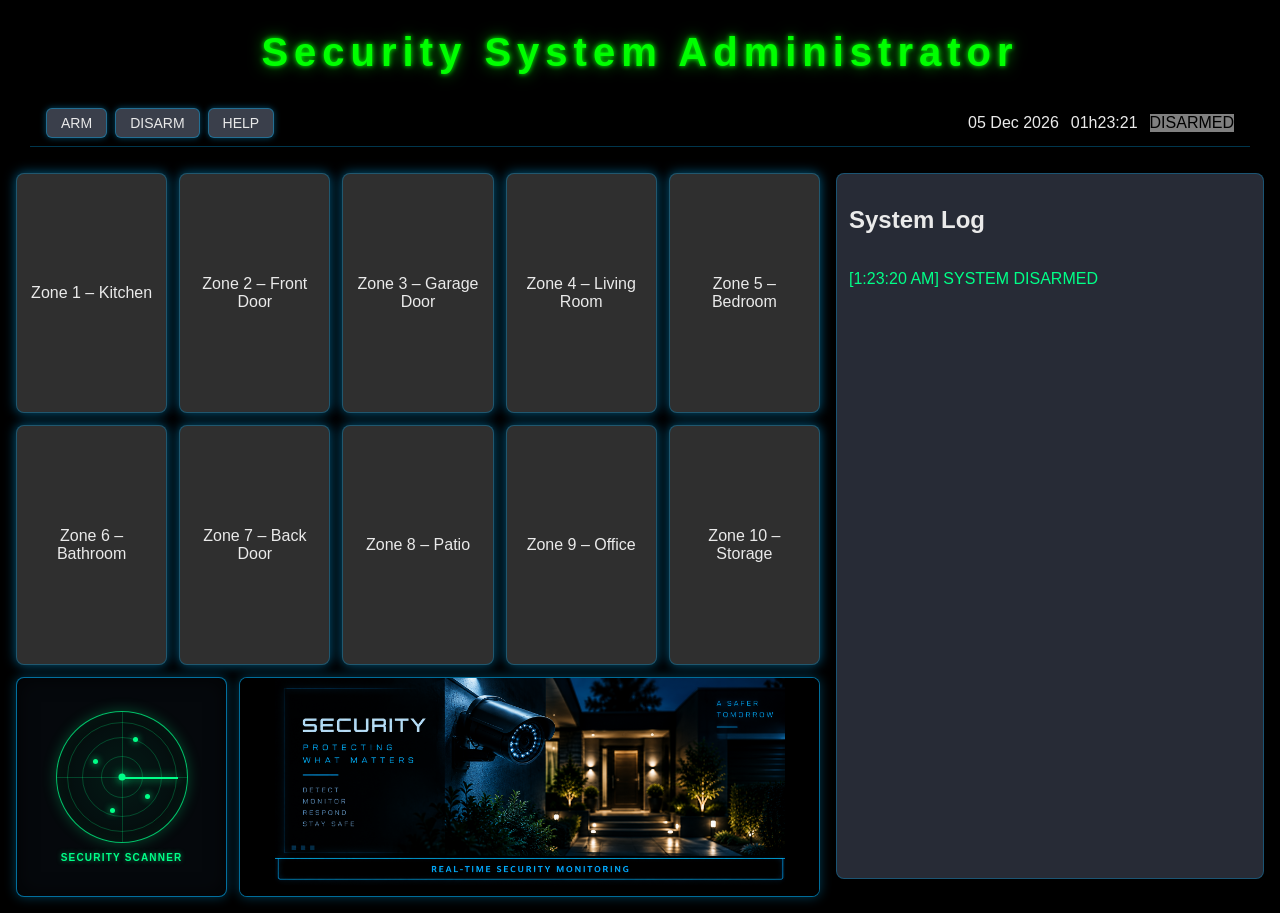
<file: index.html>
<!DOCTYPE html>
<html lang="en">
<head>
  <meta charset="UTF-8" />
  <meta name="viewport" content="width=device-width, initial-scale=1.0" />

  <title>Security System Administrator</title>

  <!-- CSS -->
  <link rel="stylesheet" href="css/layout.css">
  <link rel="stylesheet" href="css/style.css">
  <link rel="stylesheet" href="css/status-help.css">
  <link rel="stylesheet" href="css/style-mobile.css">
</head>

<body>

  <!-- ================= HEADER ================= -->
  <header id="header">

    <h1 id="system-title">
      Security System Administrator
    </h1>

    <div id="top-bar">

      <div id="controls">
        <button id="arm-btn">ARM</button>
        <button id="disarm-btn">DISARM</button>
      </div>

      <div id="datetime">
        <span id="date">--</span>
        <span id="time">--</span>
        <span id="status-indicator">DISARMED</span>
      </div>

    </div>

  </header>

  <!-- ================= MAIN ================= -->
  <main id="main">

    <!-- ================= ZONES ================= -->
    <section id="zones-area">

      <div class="zone" data-zone="1">
        Zone 1 – Kitchen
      </div>

      <div class="zone" data-zone="2">
        Zone 2 – Front Door
      </div>

      <div class="zone" data-zone="3">
        Zone 3 – Garage Door
      </div>

      <div class="zone" data-zone="4">
        Zone 4 – Living Room
      </div>

      <div class="zone" data-zone="5">
        Zone 5 – Bedroom
      </div>

      <div class="zone" data-zone="6">
        Zone 6 – Bathroom
      </div>

      <div class="zone" data-zone="7">
        Zone 7 – Back Door
      </div>

      <div class="zone" data-zone="8">
        Zone 8 – Patio
      </div>

      <div class="zone" data-zone="9">
        Zone 9 – Office
      </div>

      <div class="zone" data-zone="10">
        Zone 10 – Storage
      </div>

      <!-- ================= SECURITY DISPLAY ================= -->
      <section
        id="monitoring-panel"
        class="monitor-state-normal"
      >

        <!-- ================= BOX 1 – LIVE RADAR ================= -->
        <div class="radar-box">

          <div class="radar-section">

            <div class="radar-display">

              <div class="radar-ring radar-ring-1"></div>
              <div class="radar-ring radar-ring-2"></div>
              <div class="radar-ring radar-ring-3"></div>

              <div class="radar-horizontal"></div>
              <div class="radar-vertical"></div>

              <div class="radar-sweep"></div>

              <span class="radar-dot dot-1"></span>
              <span class="radar-dot dot-2"></span>
              <span class="radar-dot dot-3"></span>
              <span class="radar-dot dot-4"></span>

              <div class="radar-center"></div>

            </div>

            <div class="radar-label">
              SECURITY SCANNER
            </div>

          </div>

        </div>

        <!-- ================= BOX 2 – SECURITY IMAGE ================= -->
        <div class="security-image-box">

          <img
            src="images/monitoring/security-monitor.png"
            alt="Security monitoring"
            class="security-monitor-image"
          >

        </div>

      </section>

    </section>

    <!-- ================= SYSTEM LOG ================= -->
    <aside id="system-log">

      <h2>System Log</h2>

      <div id="log-entries"></div>

    </aside>

  </main>

  <!-- ================= SCRIPTS ================= -->
  <script src="js/app.js"></script>
  <script src="js/status-help.js"></script>

</body>
</html>
</file>
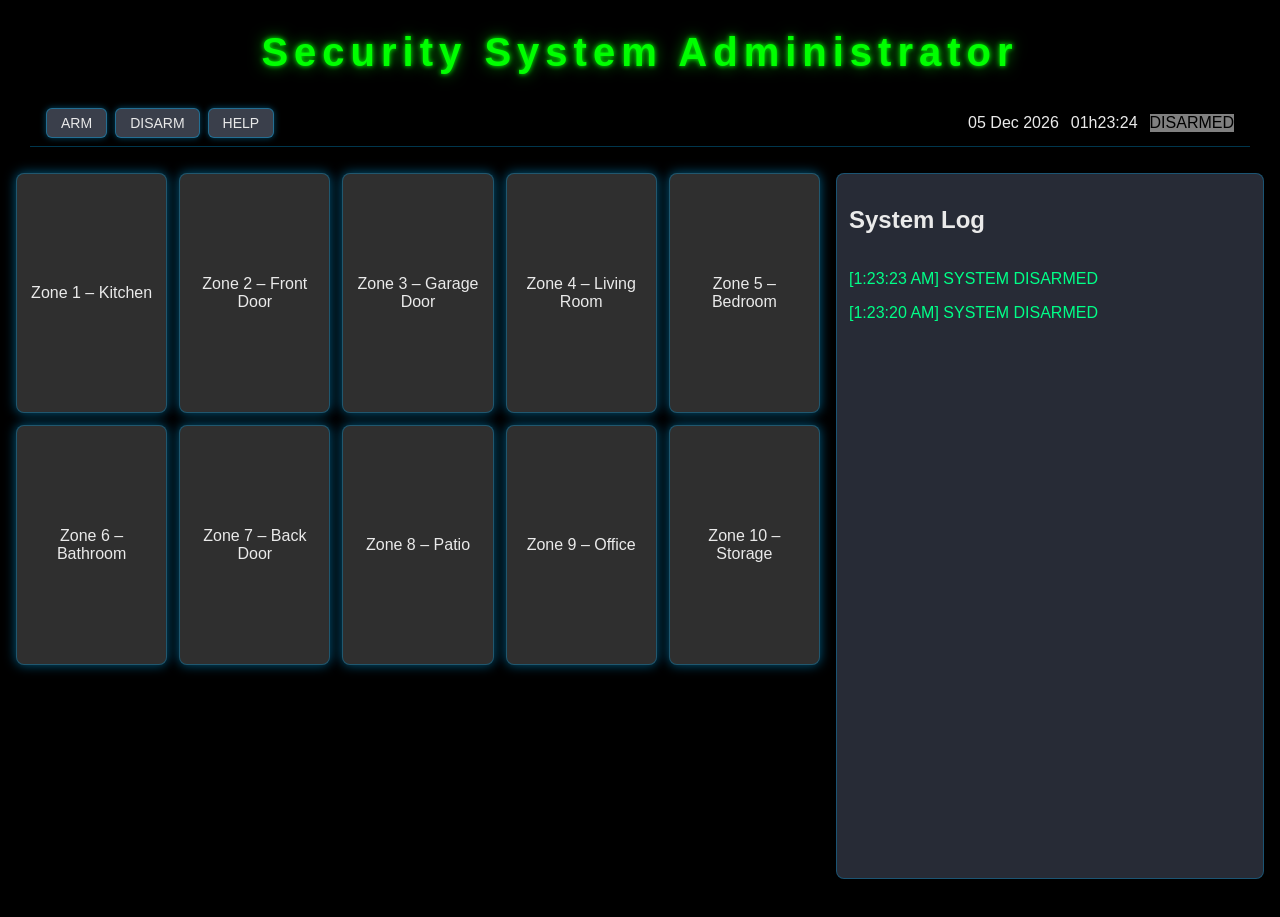
<file: ssa-clean/index.html>
<!DOCTYPE html>
<html lang="en">
<head>
  <meta charset="UTF-8" />
  <meta name="viewport" content="width=device-width, initial-scale=1.0" />
  <title>Security System Administrator</title>

  <!-- CSS -->
  <link rel="stylesheet" href="css/layout.css">
  <link rel="stylesheet" href="css/style.css">
  <link rel="stylesheet" href="css/status-help.css">
  <link rel="stylesheet" href="css/style-mobile.css">
</head>

<body>

  <!-- ================= HEADER ================= -->
  <header id="header">
    <h1 id="system-title">Security System Administrator</h1>

    <div id="top-bar">
      <div id="controls">
        <button id="arm-btn">ARM</button>
        <button id="disarm-btn">DISARM</button>
      </div>

      <div id="datetime">
        <span id="date">--</span>
        <span id="time">--</span>
        <span id="status-indicator">DISARMED</span>
      </div>
    </div>
  </header>

  <!-- ================= MAIN ================= -->
  <main id="main">

    <section id="zones-area">
      <div class="zone" data-zone="1">Zone 1 – Kitchen</div>
      <div class="zone" data-zone="2">Zone 2 – Front Door</div>
      <div class="zone" data-zone="3">Zone 3 – Garage Door</div>
      <div class="zone" data-zone="4">Zone 4 – Living Room</div>
      <div class="zone" data-zone="5">Zone 5 – Bedroom</div>
      <div class="zone" data-zone="6">Zone 6 – Bathroom</div>
      <div class="zone" data-zone="7">Zone 7 – Back Door</div>
      <div class="zone" data-zone="8">Zone 8 – Patio</div>
      <div class="zone" data-zone="9">Zone 9 – Office</div>
      <div class="zone" data-zone="10">Zone 10 – Storage</div>
    </section>

    <aside id="system-log">
      <h2>System Log</h2>
      <div id="log-entries"></div>
    </aside>

  </main>

  <!-- ================= SCRIPTS ================= -->
  <script src="js/app.js"></script>
  <script src="js/status-help.js"></script>

</body>
</html>
</file>
<file: css/layout.css>
html, body {
  margin: 0;
  padding: 0;
  height: 100%;
  overflow: hidden;
}

#header {
  text-align: center;
  padding: 20px 30px 10px;
}

#top-bar {
  display: flex;
  justify-content: space-between;
  align-items: center;
  margin-top: 15px;
}

#controls {
  display: flex;
  gap: 12px;
}

#datetime {
  display: flex;
  gap: 12px;
}

#main {
  display: grid;
  grid-template-columns: 2.2fr 1fr;
  height: calc(100% - 140px);
  padding: 20px 30px;
  gap: 20px;
  min-height: 0;
}

#zones-area {
  display: grid;
  grid-template-columns: repeat(5, 1fr);
  grid-template-rows: repeat(2, 240px);
  gap: 15px;
}

.zone {
  display: flex;
  align-items: center;
  justify-content: center;
  text-align: center;
  user-select: none;
}

#system-log {
  display: flex;
  flex-direction: column;
  min-height: 0;
}

#log-entries {
  flex: 1;
  overflow-y: auto;
  min-height: 0;
}
</file>
<file: css/style.css>
/* ===============================
   GLOBAL
   =============================== */

html, body {
  margin: 0;
  padding: 0;
  height: 100%;
  background-color: #000;
  color: #eaeaea;
  font-family: "Segoe UI", Tahoma, sans-serif;
}

/* ===============================
   HEADER
   =============================== */

#system-title {
  font-size: 40px;
  font-weight: 700;
  color: #00ff00;
  text-align: center;
  letter-spacing: 0.15em;
  margin: 0;
  padding: 10px 0;
  text-shadow:
    0 0 5px #00ff00,
    0 0 15px rgba(0,255,0,0.6);
}

/* ===============================
   TOP BAR
   =============================== */

#top-bar {
  display: flex;
  justify-content: space-between;
  align-items: center;
  padding: 8px 16px;
  border-bottom: 1px solid rgba(0,180,255,0.3);
}

#controls {
  display: flex;
  gap: 8px;
}

/* ===============================
   ARM / DISARM BUTTONS
   =============================== */

#controls button {
  background-color: #3a3f4b;
  color: #eaeaea;
  border: 1px solid rgba(0,180,255,0.4);
  border-radius: 6px;
  padding: 6px 14px;
  font-size: 14px;
  cursor: pointer;

  box-shadow:
    0 0 6px rgba(0,180,255,0.4);

  transition:
    background-color 0.2s ease,
    transform 0.1s ease;
}

#controls button:hover {
  background-color: #4a5060;
  transform: translateY(-1px);
}

/* ===============================
   MAIN LAYOUT – DESKTOP
   =============================== */

#main {
  display: flex;
  gap: 16px;
  padding: 16px;
  box-sizing: border-box;
}

/* ===============================
   ZONES
   =============================== */

#zones-area {
  display: grid;

  grid-template-columns:
    repeat(5, minmax(0, 1fr));

  gap: 12px;

  flex: 2;
  min-width: 0;
}

.zone {
  background-color: #272b36;
  border-radius: 8px;
  padding: 12px;

  text-align: center;
  cursor: pointer;

  border:
    1px solid rgba(0,180,255,0.3);

  box-shadow:
    0 0 12px rgba(0,180,255,0.5),
    0 2px 6px rgba(0,0,0,0.4);

  transition:
    transform 0.15s ease,
    background-color 0.2s ease;
}

.zone:hover {
  transform: translateY(-2px);
  background-color: #2d3240;
}

/* ===============================
   CAMERA ZONES – SHARED
   =============================== */

.zone[data-zone="1"].armed,
.zone[data-zone="2"].armed,
.zone[data-zone="3"].armed,
.zone[data-zone="4"].armed,
.zone[data-zone="5"].armed,
.zone[data-zone="6"].armed,
.zone[data-zone="7"].armed,
.zone[data-zone="8"].armed,
.zone[data-zone="9"].armed,
.zone[data-zone="10"].armed {
  position: relative;
  overflow: hidden;

  min-height: 150px;
  padding: 0;

  background-size: cover;
  background-position: center;
  background-repeat: no-repeat;

  color: transparent;
}

/* ===============================
   ZONE 1 – KITCHEN
   =============================== */

.zone[data-zone="1"].armed {
  background-image:
    url("../images/zones/1. kitchen.png");
}

.zone[data-zone="1"].armed::after {
  content: "Zone 1 – Kitchen";
}

/* ===============================
   ZONE 2 – FRONT DOOR
   =============================== */

.zone[data-zone="2"].armed {
  background-image:
    url("../images/zones/2. front-door.png");
}

.zone[data-zone="2"].armed::after {
  content: "Zone 2 – Front Door";
}

/* ===============================
   ZONE 3 – GARAGE DOOR
   =============================== */

.zone[data-zone="3"].armed {
  background-image:
    url("../images/zones/3. garage-door.png");
}

.zone[data-zone="3"].armed::after {
  content: "Zone 3 – Garage Door";
}

/* ===============================
   ZONE 4 – LIVING ROOM
   =============================== */

.zone[data-zone="4"].armed {
  background-image:
    url("../images/zones/4. living-room.png");
}

.zone[data-zone="4"].armed::after {
  content: "Zone 4 – Living Room";
}

/* ===============================
   ZONE 5 – BEDROOM
   =============================== */

.zone[data-zone="5"].armed {
  background-image:
    url("../images/zones/5. bedroom.png");
}

.zone[data-zone="5"].armed::after {
  content: "Zone 5 – Bedroom";
}

/* ===============================
   ZONE 6 – BATHROOM
   =============================== */

.zone[data-zone="6"].armed {
  background-image:
    url("../images/zones/6. bathroom.png");
}

.zone[data-zone="6"].armed::after {
  content: "Zone 6 – Bathroom";
}

/* ===============================
   ZONE 7 – BACK DOOR
   =============================== */

.zone[data-zone="7"].armed {
  background-image:
    url("../images/zones/7. back-door.png");
}

.zone[data-zone="7"].armed::after {
  content: "Zone 7 – Back Door";
}

/* ===============================
   ZONE 8 – PATIO
   =============================== */

.zone[data-zone="8"].armed {
  background-image:
    url("../images/zones/8. patio.png");
}

.zone[data-zone="8"].armed::after {
  content: "Zone 8 – Patio";
}

/* ===============================
   ZONE 9 – OFFICE
   =============================== */

.zone[data-zone="9"].armed {
  background-image:
    url("../images/zones/9. office.png");
}

.zone[data-zone="9"].armed::after {
  content: "Zone 9 – Office";
}

/* ===============================
   ZONE 10 – STORAGE
   =============================== */

.zone[data-zone="10"].armed {
  background-image:
    url("../images/zones/10. storage.png");
}

.zone[data-zone="10"].armed::after {
  content: "Zone 10 – Storage";
}

/* ===============================
   CAMERA ZONE LABEL STRIPS
   =============================== */

.zone[data-zone="1"].armed::after,
.zone[data-zone="2"].armed::after,
.zone[data-zone="3"].armed::after,
.zone[data-zone="4"].armed::after,
.zone[data-zone="5"].armed::after,
.zone[data-zone="6"].armed::after,
.zone[data-zone="7"].armed::after,
.zone[data-zone="8"].armed::after,
.zone[data-zone="9"].armed::after,
.zone[data-zone="10"].armed::after {
  position: absolute;

  left: 0;
  right: 0;
  bottom: 0;

  padding: 8px 6px;

  background-color:
    var(
      --zone-strip-color,
      rgba(0, 0, 0, 0.82)
    );

  color: #ffffff;

  font-size: 14px;
  font-weight: 600;
  text-align: center;
}

/* ===============================
   CONFIRMED ALARM – STRIP FLICKER
   =============================== */

.zone[data-zone="1"].armed[style*="--zone-strip-color"]::after,
.zone[data-zone="2"].armed[style*="--zone-strip-color"]::after,
.zone[data-zone="3"].armed[style*="--zone-strip-color"]::after,
.zone[data-zone="4"].armed[style*="--zone-strip-color"]::after,
.zone[data-zone="5"].armed[style*="--zone-strip-color"]::after,
.zone[data-zone="6"].armed[style*="--zone-strip-color"]::after,
.zone[data-zone="7"].armed[style*="--zone-strip-color"]::after,
.zone[data-zone="8"].armed[style*="--zone-strip-color"]::after,
.zone[data-zone="9"].armed[style*="--zone-strip-color"]::after,
.zone[data-zone="10"].armed[style*="--zone-strip-color"]::after {
  animation:
    alarm-strip-flicker 0.7s infinite;
}

@keyframes alarm-strip-flicker {

  0%,
  100% {
    background-color: #ff0000;

    box-shadow:
      0 0 14px rgba(255, 0, 0, 0.95);
  }

  50% {
    background-color: #650000;

    box-shadow:
      0 0 3px rgba(255, 0, 0, 0.25);
  }
}

/* ==================================================
   SECURITY MONITORING PANEL
   ================================================== */

#monitoring-panel {
  grid-column: 1 / -1;

  display: flex;
  flex-direction: column;

  width: 100%;
  min-width: 0;

  box-sizing: border-box;

  background-color: #05080c;

  border:
    1px solid rgba(0,180,255,0.55);

  border-radius: 8px;

  box-shadow:
    0 0 12px rgba(0,180,255,0.28),
    inset 0 0 24px rgba(0,0,0,0.75);

  overflow: hidden;
}

/* ==================================================
   MONITOR BODY
   Radar left / System Monitor right
   ================================================== */

.monitor-body {
  display: grid;

  grid-template-columns:
    210px
    minmax(330px, 480px)
    minmax(0, 1fr);

  column-gap: 70px;

  align-items: center;

  width: 100%;
  box-sizing: border-box;

  padding: 24px 38px 20px;
}

/* ===============================
   RADAR SECTION
   =============================== */

.radar-section {
  display: flex;
  flex-direction: column;

  align-items: center;
  justify-content: center;

  justify-self: start;

  width: 180px;
  min-width: 0;
}

.radar-display {
  position: relative;

  width: 130px;
  height: 130px;

  flex-shrink: 0;

  border:
    1px solid rgba(0,255,136,0.75);

  border-radius: 50%;

  background:
    radial-gradient(
      circle,
      rgba(0,255,136,0.08) 0%,
      rgba(0,255,136,0.03) 55%,
      rgba(0,0,0,0.55) 100%
    );

  box-shadow:
    0 0 14px rgba(0,255,136,0.25),
    inset 0 0 18px rgba(0,255,136,0.08);

  overflow: hidden;
}

/* ===============================
   RADAR RINGS
   =============================== */

.radar-ring {
  position: absolute;

  top: 50%;
  left: 50%;

  border:
    1px solid rgba(0,255,136,0.24);

  border-radius: 50%;

  transform:
    translate(-50%, -50%);
}

.radar-ring-1 {
  width: 40px;
  height: 40px;
}

.radar-ring-2 {
  width: 78px;
  height: 78px;
}

.radar-ring-3 {
  width: 108px;
  height: 108px;
}

/* ===============================
   RADAR CROSSHAIR
   =============================== */

.radar-horizontal {
  position: absolute;

  top: 50%;
  left: 0;

  width: 100%;
  height: 1px;

  background-color:
    rgba(0,255,136,0.22);
}

.radar-vertical {
  position: absolute;

  top: 0;
  left: 50%;

  width: 1px;
  height: 100%;

  background-color:
    rgba(0,255,136,0.22);
}

/* ===============================
   RADAR SWEEP
   =============================== */

.radar-sweep {
  position: absolute;

  top: 50%;
  left: 50%;

  width: 56px;
  height: 2px;

  background-color: #00ff88;

  transform-origin: left center;

  box-shadow:
    0 0 8px rgba(0,255,136,0.9);

  animation:
    radar-scan 4s linear infinite;
}

@keyframes radar-scan {

  from {
    transform: rotate(0deg);
  }

  to {
    transform: rotate(360deg);
  }
}

/* ===============================
   RADAR CENTRE
   =============================== */

.radar-center {
  position: absolute;

  top: 50%;
  left: 50%;

  width: 7px;
  height: 7px;

  background-color: #00ff88;

  border-radius: 50%;

  transform:
    translate(-50%, -50%);

  box-shadow:
    0 0 10px #00ff88;
}

/* ===============================
   RADAR SENSOR POINTS
   =============================== */

.radar-dot {
  position: absolute;

  width: 5px;
  height: 5px;

  background-color: #00ff88;

  border-radius: 50%;

  box-shadow:
    0 0 7px #00ff88;
}

.dot-1 {
  top: 25px;
  left: 76px;
}

.dot-2 {
  top: 47px;
  left: 36px;
}

.dot-3 {
  top: 82px;
  left: 88px;
}

.dot-4 {
  top: 96px;
  left: 53px;
}

.radar-label {
  margin-top: 9px;

  color: #00ff88;

  font-size: 10px;
  font-weight: 700;

  letter-spacing: 0.12em;

  text-align: center;

  text-shadow:
    0 0 5px rgba(0,255,136,0.55);
}

/* ==================================================
   SYSTEM MONITOR INFORMATION
   ================================================== */

.monitor-information {
  justify-self: start;

  width: 100%;
  max-width: 480px;

  min-width: 0;

  box-sizing: border-box;
}

.monitor-information h3 {
  margin: 0 0 16px 0;

  color: #00bfff;

  font-size: 17px;
  font-weight: 700;

  letter-spacing: 0.1em;

  text-transform: uppercase;

  text-shadow:
    0 0 6px rgba(0,191,255,0.3);
}

/* ===============================
   MONITOR ROWS
   =============================== */

.monitor-row {
  display: grid;

  grid-template-columns:
    180px minmax(0, 1fr);

  align-items: center;

  column-gap: 24px;

  min-height: 27px;

  padding: 3px 0;

  border-bottom:
    1px solid rgba(255,255,255,0.08);

  box-sizing: border-box;
}

.monitor-label {
  color: #8d98a8;

  font-size: 11px;
  font-weight: 600;

  letter-spacing: 0.08em;
}

.monitor-value {
  color: #eaeaea;

  font-size: 12px;
  font-weight: 600;

  white-space: nowrap;
}

.monitor-secure {
  color: #00ff88;

  text-shadow:
    0 0 5px rgba(0,255,136,0.5);
}

/* ==================================================
   MONITOR FOOTER
   ================================================== */

.monitor-footer {
  position: static;

  width: 100%;

  box-sizing: border-box;

  margin: 0;

  padding: 9px 12px;

  text-align: center;

  border-top:
    1px solid rgba(0,180,255,0.42);

  background-color:
    rgba(0,0,0,0.38);

  color: #00bfff;

  font-size: 10px;
  font-weight: 700;

  letter-spacing: 0.22em;

  text-shadow:
    0 0 6px rgba(0,191,255,0.35);
}

/* ==================================================
   MONITORING PANEL – NORMAL
   ================================================== */

#monitoring-panel.monitor-state-normal
.radar-display {
  border-color:
    rgba(0,255,136,0.75);
}

#monitoring-panel.monitor-state-normal
.radar-sweep,

#monitoring-panel.monitor-state-normal
.radar-center,

#monitoring-panel.monitor-state-normal
.radar-dot {
  background-color: #00ff88;
}

/* ==================================================
   ENTRY DELAY – AMBER WARNING
   ================================================== */

#monitoring-panel.monitor-state-warning {
  border-color:
    rgba(255,213,79,0.8);

  box-shadow:
    0 0 17px rgba(255,213,79,0.4),
    inset 0 0 20px rgba(0,0,0,0.7);
}

#monitoring-panel.monitor-state-warning
.radar-display {
  border-color: #ffd54f;

  box-shadow:
    0 0 18px rgba(255,213,79,0.6),
    inset 0 0 18px rgba(255,213,79,0.1);
}

#monitoring-panel.monitor-state-warning
.radar-ring {
  border-color:
    rgba(255,213,79,0.35);
}

#monitoring-panel.monitor-state-warning
.radar-horizontal,

#monitoring-panel.monitor-state-warning
.radar-vertical {
  background-color:
    rgba(255,213,79,0.3);
}

#monitoring-panel.monitor-state-warning
.radar-sweep,

#monitoring-panel.monitor-state-warning
.radar-center,

#monitoring-panel.monitor-state-warning
.radar-dot {
  background-color: #ffd54f;

  box-shadow:
    0 0 10px rgba(255,213,79,0.95);
}

#monitoring-panel.monitor-state-warning
.radar-label,

#monitoring-panel.monitor-state-warning
#monitor-status,

#monitoring-panel.monitor-state-warning
#monitor-mode {
  color: #ffd54f;

  text-shadow:
    0 0 7px rgba(255,213,79,0.7);
}

/* ==================================================
   CONFIRMED ALARM – RED
   ================================================== */

#monitoring-panel.monitor-state-alarm {
  border-color:
    rgba(255,0,0,0.9);

  box-shadow:
    0 0 22px rgba(255,0,0,0.55),
    inset 0 0 22px rgba(255,0,0,0.08);

  animation:
    monitor-alarm-pulse 0.8s infinite;
}

#monitoring-panel.monitor-state-alarm
.radar-display {
  border-color: #ff0000;

  box-shadow:
    0 0 22px rgba(255,0,0,0.75),
    inset 0 0 18px rgba(255,0,0,0.1);
}

#monitoring-panel.monitor-state-alarm
.radar-ring {
  border-color:
    rgba(255,0,0,0.4);
}

#monitoring-panel.monitor-state-alarm
.radar-horizontal,

#monitoring-panel.monitor-state-alarm
.radar-vertical {
  background-color:
    rgba(255,0,0,0.35);
}

#monitoring-panel.monitor-state-alarm
.radar-sweep,

#monitoring-panel.monitor-state-alarm
.radar-center,

#monitoring-panel.monitor-state-alarm
.radar-dot {
  background-color: #ff0000;

  box-shadow:
    0 0 12px rgba(255,0,0,1);
}

#monitoring-panel.monitor-state-alarm
.radar-label,

#monitoring-panel.monitor-state-alarm
#monitor-status,

#monitoring-panel.monitor-state-alarm
#monitor-mode {
  color: #ff0000;

  text-shadow:
    0 0 8px rgba(255,0,0,0.9);
}

@keyframes monitor-alarm-pulse {

  0%,
  100% {
    box-shadow:
      0 0 22px rgba(255,0,0,0.6),
      inset 0 0 22px rgba(255,0,0,0.08);
  }

  50% {
    box-shadow:
      0 0 8px rgba(255,0,0,0.25),
      inset 0 0 14px rgba(255,0,0,0.04);
  }
}

/* ===============================
   SYSTEM LOG
   =============================== */

#system-log {
  flex: 1;

  background-color: #272b36;

  border-radius: 8px;

  padding: 12px;

  overflow-y: auto;

  max-height:
    calc(100vh - 220px);

  border:
    1px solid rgba(0,180,255,0.3);
}

/* ===============================
   MOBILE – LANDSCAPE ONLY
   =============================== */

@media
(max-width: 480px)
and
(orientation: landscape) {

  body {
    overflow-y: auto;
  }

  #main {
    display: grid;

    grid-template-columns:
      1fr 2fr;

    gap: 12px;

    height: auto;
  }

  #zones-area {
    grid-template-columns:
      repeat(5, 1fr);

    gap: 8px;
  }

  .zone {
    padding: 6px 4px;

    font-size: 11px;

    min-height: 42px;
  }

  #monitoring-panel {
    grid-column: 1 / -1;
  }

  .monitor-body {
    grid-template-columns:
      150px minmax(220px, 1fr);

    column-gap: 25px;

    padding:
      15px 18px;
  }

  .radar-section {
    width: 140px;
  }

  .radar-display {
    width: 100px;
    height: 100px;
  }

  .monitor-row {
    grid-template-columns:
      100px 1fr;

    column-gap: 10px;
  }

  #system-log {
    max-height: none;

    font-size: 11px;
  }
}

/* ==================================================
   SSA SECURITY DISPLAY – TWO BOX FINAL LAYOUT
   ================================================== */

#monitoring-panel {
  grid-column: 1 / -1;

  display: grid;

  grid-template-columns:
    minmax(190px, 0.8fr)
    minmax(0, 2.2fr);

  gap: 12px;

  width: 100%;
  min-width: 0;

  box-sizing: border-box;

  background: transparent;

  border: none;
  border-radius: 0;

  box-shadow: none;

  overflow: visible;
}

/* ==================================================
   BOX 1 – LIVE RADAR
   ================================================== */

.radar-box {
  display: flex;

  align-items: center;
  justify-content: center;

  min-width: 0;

  height: 220px;

  box-sizing: border-box;

  background-color: #05080c;

  border: 1px solid rgba(0, 180, 255, 0.6);
  border-radius: 8px;

  box-shadow:
    0 0 12px rgba(0, 180, 255, 0.32),
    inset 0 0 20px rgba(0, 0, 0, 0.7);

  overflow: hidden;
}

.radar-section {
  display: flex;

  flex-direction: column;

  align-items: center;
  justify-content: center;

  width: 100%;
}

/* ==================================================
   BOX 2 – SECURITY IMAGE
   ================================================== */

.security-image-box {
  display: flex;

  align-items: center;
  justify-content: center;

  min-width: 0;

  height: 220px;

  box-sizing: border-box;

  background-color: #000;

  border: 1px solid rgba(0, 180, 255, 0.6);
  border-radius: 8px;

  box-shadow:
    0 0 12px rgba(0, 180, 255, 0.32);

  overflow: hidden;
}

.security-monitor-image {
  display: block;

  width: 100%;
  height: 100%;

  object-fit: contain;

  object-position: center;

  background-color: #000;
}
</file>
<file: css/status-help.css>
/* ===============================
   HELP BUTTON & PANEL
   =============================== */

#help-btn {
  background-color: #005f66;
  color: #eaffff;
}

#help-btn:hover {
  background-color: #008c96;
}

/* Overlay */
#help-overlay {
  position: fixed;
  inset: 0;
  background: rgba(0, 0, 0, 0.75);
  display: none;
  align-items: center;
  justify-content: center;
  z-index: 9999;
}

/* Help box */
#help-box {
  width: 420px;
  max-width: 90%;
  background-color: #0e0e0e;
  border: 2px solid #00e5ff;
  border-radius: 14px;
  padding: 20px 22px;
  color: #eaeaea;
  box-shadow: 0 0 25px rgba(0, 229, 255, 0.35);
}

#help-box h2 {
  margin-top: 0;
  color: #8dfcff;
  text-align: center;
}

#help-box ul {
  padding-left: 18px;
  font-size: 14px;
  line-height: 1.5;
}

#help-close {
  margin-top: 18px;
  width: 100%;
  background-color: #333;
}

#help-close:hover {
  background-color: #555;
}
</file>
<file: css/style-mobile.css>
/* ==============================================
   MOBILE OPTIMIZED STYLES
   Targets landscape & portrait - fixes scroll issues
============================================== */

/* BASE MOBILE RESETS - FIX VIEWPORT & SCROLL */
html, body {
    width: 100% !important;
    height: auto !important;
    overflow-x: hidden !important;
    margin: 0 !important;
    padding: 0 !important;
}

/* TOP BAR - IMPROVE MOBILE ALIGNMENT */
body > div:first-child {
    display: flex !important;
    justify-content: space-between !important;
    align-items: center !important;
    padding: 10px !important;
    width: 100% !important;
    box-sizing: border-box !important;
}

/* Buttons container */
body > div:first-child > div:first-child {
    display: flex !important;
    gap: 8px !important;
}

/* Status/date container */
body > div:first-child > div:last-child {
    text-align: right !important;
}

/* ZONES SECTION - FIX SCROLL & POSITION */
body > div:nth-child(2) {
    width: 100% !important;
    margin: 10px 0 !important;
    padding: 0 10px !important;
    box-sizing: border-box !important;
}

/* Make zones container scrollable if needed */
body > div:nth-child(2) > div {
    display: block !important;
    max-height: 40vh !important;
    overflow-y: auto !important;
    -webkit-overflow-scrolling: touch !important; /* Smooth scroll for mobile */
    padding-right: 5px !important;
}

/* Zone items - improve mobile spacing */
body > div:nth-child(2) > div > div {
    margin: 6px 0 !important;
    padding: 8px !important;
    width: 100% !important;
    box-sizing: border-box !important;
}

/* LOG & HELP SECTIONS - FIX SCROLL & LAYOUT */
body > div:nth-child(3),
body > div:nth-child(4) {
    width: 100% !important;
    margin: 10px 0 !important;
    padding: 10px !important;
    box-sizing: border-box !important;
}

/* Log container - make scrollable */
body > div:nth-child(3) > div {
    max-height: 30vh !important;
    overflow-y: auto !important;
    -webkit-overflow-scrolling: touch !important;
}

/* Help text - improve readability */
body > div:nth-child(4) {
    font-size: 14px !important;
    line-height: 1.5 !important;
}

/* ==============================================
   LANDSCAPE-SPECIFIC LAYOUT
   Side-by-side zones & logs
============================================== */
@media only screen and (orientation: landscape) {
    /* Main content wrapper */
    body > div:nth-child(2):after {
        content: "" !important;
        display: table !important;
        clear: both !important;
    }

    /* Zones - left column */
    body > div:nth-child(2) {
        float: left !important;
        width: 45% !important;
        margin: 10px !important;
    }

    body > div:nth-child(2) > div {
        max-height: 70vh !important;
    }

    /* Logs - right column */
    body > div:nth-child(3) {
        float: right !important;
        width: 45% !important;
        margin: 10px !important;
    }

    body > div:nth-child(3) > div {
        max-height: 70vh !important;
    }

    /* Help section - full width below */
    body > div:nth-child(4) {
        clear: both !important;
        width: 95% !important;
        margin: 10px auto !important;
    }
}

/* ==============================================
   FIX FOR TOUCH DEVICES
============================================== */
* {
    -webkit-tap-highlight-color: transparent !important;
    touch-action: manipulation !important;
}
</file>
<file: ssa-clean/css/layout.css>
html, body {
  margin: 0;
  padding: 0;
  height: 100%;
  overflow: hidden;
}

#header {
  text-align: center;
  padding: 20px 30px 10px;
}

#top-bar {
  display: flex;
  justify-content: space-between;
  align-items: center;
  margin-top: 15px;
}

#controls {
  display: flex;
  gap: 12px;
}

#datetime {
  display: flex;
  gap: 12px;
}

#main {
  display: grid;
  grid-template-columns: 2.2fr 1fr;
  height: calc(100% - 140px);
  padding: 20px 30px;
  gap: 20px;
  min-height: 0;
}

#zones-area {
  display: grid;
  grid-template-columns: repeat(5, 1fr);
  grid-template-rows: repeat(2, 240px);
  gap: 15px;
}

.zone {
  display: flex;
  align-items: center;
  justify-content: center;
  text-align: center;
  user-select: none;
}

#system-log {
  display: flex;
  flex-direction: column;
  min-height: 0;
}

#log-entries {
  flex: 1;
  overflow-y: auto;
  min-height: 0;
}
</file>
<file: ssa-clean/css/style.css>
/* ===============================
   GLOBAL
   =============================== */
html, body {
  margin: 0;
  padding: 0;
  height: 100%;
  background-color: #000;
  color: #eaeaea;
  font-family: "Segoe UI", Tahoma, sans-serif;
}

/* ===============================
   HEADER
   =============================== */
#system-title {
  font-size: 40px;
  font-weight: 700;
  color: #00ff00;
  text-align: center;
  letter-spacing: 0.15em;
  margin: 0;
  padding: 10px 0;
  text-shadow: 0 0 5px #00ff00, 0 0 15px rgba(0,255,0,0.6);
}

/* ===============================
   TOP BAR
   =============================== */
#top-bar {
  display: flex;
  justify-content: space-between;
  align-items: center;
  padding: 8px 16px;
  border-bottom: 1px solid rgba(0,180,255,0.3);
}

#controls {
  display: flex;
  gap: 8px;
}

/* ===============================
   ARM / DISARM BUTTONS
   =============================== */
#controls button {
  background-color: #3a3f4b;
  color: #eaeaea;
  border: 1px solid rgba(0,180,255,0.4);
  border-radius: 6px;
  padding: 6px 14px;
  font-size: 14px;
  cursor: pointer;
  box-shadow: 0 0 6px rgba(0,180,255,0.4);
  transition: background-color 0.2s ease, transform 0.1s ease;
}

#controls button:hover {
  background-color: #4a5060;
  transform: translateY(-1px);
}

/* ===============================
   MAIN LAYOUT – DESKTOP (ROOT 7.7)
   =============================== */
#main {
  display: flex;
  gap: 16px;
  padding: 16px;
  box-sizing: border-box;
}

/* ===============================
   ZONES
   =============================== */
#zones-area {
  display: grid;
  grid-template-columns: repeat(5, 1fr);
  gap: 12px;
  flex: 2;
}

.zone {
  background-color: #272b36;
  border-radius: 8px;
  padding: 12px;
  text-align: center;
  cursor: pointer;
  border: 1px solid rgba(0,180,255,0.3);
  box-shadow:
    0 0 12px rgba(0,180,255,0.5),
    0 2px 6px rgba(0,0,0,0.4);
  transition: transform 0.15s ease, background-color 0.2s ease;
}

.zone:hover {
  transform: translateY(-2px);
  background-color: #2d3240;
}

/* ===============================
   SYSTEM LOG
   =============================== */
#system-log {
  flex: 1;
  background-color: #272b36;
  border-radius: 8px;
  padding: 12px;
  overflow-y: auto;
  max-height: calc(100vh - 220px);
  border: 1px solid rgba(0,180,255,0.3);
}

/* ===============================
   MOBILE – LANDSCAPE ONLY
   =============================== */
@media (max-width: 480px) and (orientation: landscape) {

  body {
    overflow-y: auto;
  }

  #main {
    display: grid;
    grid-template-columns: 1fr 2fr; /* log wider */
    gap: 12px;
    height: auto;
  }

  #zones-area {
    grid-template-columns: repeat(5, 1fr);
    gap: 8px;
  }

  .zone {
    padding: 6px 4px;
    font-size: 11px;
    min-height: 42px;
  }

  #system-log {
    max-height: none;
    font-size: 11px;
  }
}
</file>
<file: ssa-clean/css/status-help.css>
/* ===============================
   HELP BUTTON & PANEL
   =============================== */

#help-btn {
  background-color: #005f66;
  color: #eaffff;
}

#help-btn:hover {
  background-color: #008c96;
}

/* Overlay */
#help-overlay {
  position: fixed;
  inset: 0;
  background: rgba(0, 0, 0, 0.75);
  display: none;
  align-items: center;
  justify-content: center;
  z-index: 9999;
}

/* Help box */
#help-box {
  width: 420px;
  max-width: 90%;
  background-color: #0e0e0e;
  border: 2px solid #00e5ff;
  border-radius: 14px;
  padding: 20px 22px;
  color: #eaeaea;
  box-shadow: 0 0 25px rgba(0, 229, 255, 0.35);
}

#help-box h2 {
  margin-top: 0;
  color: #8dfcff;
  text-align: center;
}

#help-box ul {
  padding-left: 18px;
  font-size: 14px;
  line-height: 1.5;
}

#help-close {
  margin-top: 18px;
  width: 100%;
  background-color: #333;
}

#help-close:hover {
  background-color: #555;
}
</file>
<file: ssa-clean/css/style-mobile.css>
/* Landscape media query trigger */
@media only screen and (orientation: landscape) {
    /* --------------------------
       GLOBAL LAYOUT CONTAINERS
    -------------------------- */
    body {
        width: 100vw !important;
        height: 100vh !important;
        overflow: hidden !important;
        /* No visual changes - only viewport constraints */
    }

    /* Main content wrapper - enforce side-by-side layout */
    .main-content {
        display: flex !important;
        flex-direction: row !important;
        width: 100% !important;
        height: calc(100vh - 15vh) !important; /* Account for top bar height */
        margin: 0 !important;
        padding: 0 !important;
    }


    /* --------------------------
       TOP BAR - UNMODIFIED
       (Retain all original styles/positions)
    -------------------------- */
    .top-bar {
        width: 100% !important;
        height: 15vh !important;
        display: flex !important;
        justify-content: space-between !important;
        align-items: center !important;
        /* All original visual styles preserved - no overrides here */
    }

    .top-left-buttons {
        width: 30% !important;
        margin-left: 2% !important;
        /* Original button styling unchanged */
    }

    .top-right-indicators {
        width: 30% !important;
        margin-right: 2% !important;
        text-align: right !important;
        /* Original indicator/date styling unchanged */
    }


    /* --------------------------
       ZONES PANEL - LEFT POSITION
    -------------------------- */
    .zones-panel {
        width: 40% !important;
        height: 100% !important;
        overflow-y: auto !important;
        padding: 2vh 2% !important;
        /* NO VISUAL CHANGES - retain original background/shadows/borders */
    }

    /* Zone items - resize to fit panel (no style changes) */
    .zone-item {
        width: 100% !important;
        margin-bottom: 3vh !important;
        /* All original visual styles (shadows/colors/fonts) remain */
    }


    /* --------------------------
       LOGS AREA - RIGHT POSITION
    -------------------------- */
    .logs-area {
        width: 60% !important;
        height: 100% !important;
        overflow-y: auto !important;
        padding: 2vh 2% !important;
        /* ALL EXISTING STYLES UNCHANGED - no modifications to logs/entries */
    }

    .log-entry {
        /* Original log styling retained entirely */
    }
}

/* ==============================================
   PORTRAIT ORIENTATION - REVERT TO ORIGINAL
============================================== */
@media only screen and (orientation: portrait) {
    /* Reset layout to original - no changes to visual styles */
    .main-content {
        display: block !important;
        width: 100% !important;
        height: auto !important;
    }

    .zones-panel, .logs-area {
        width: 100% !important;
        height: auto !important;
        overflow-y: visible !important;
    }
}
</file>
